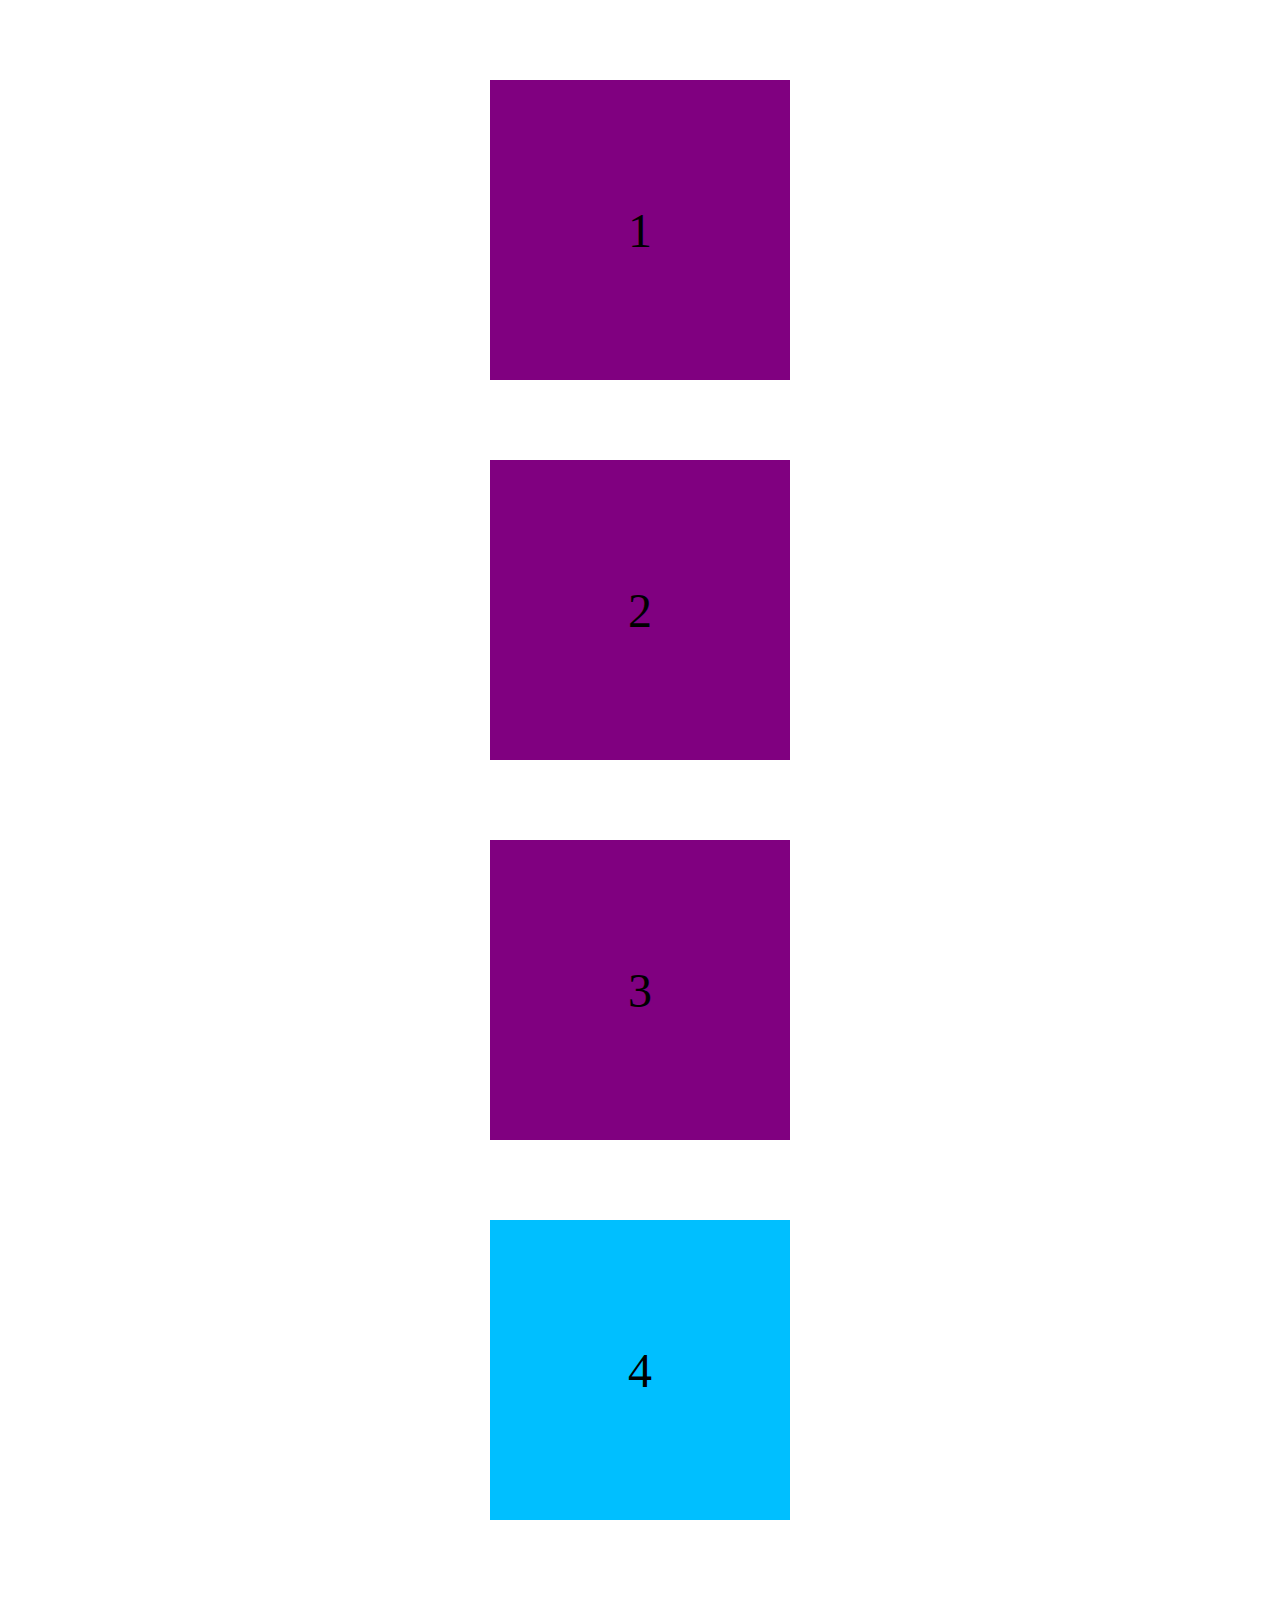
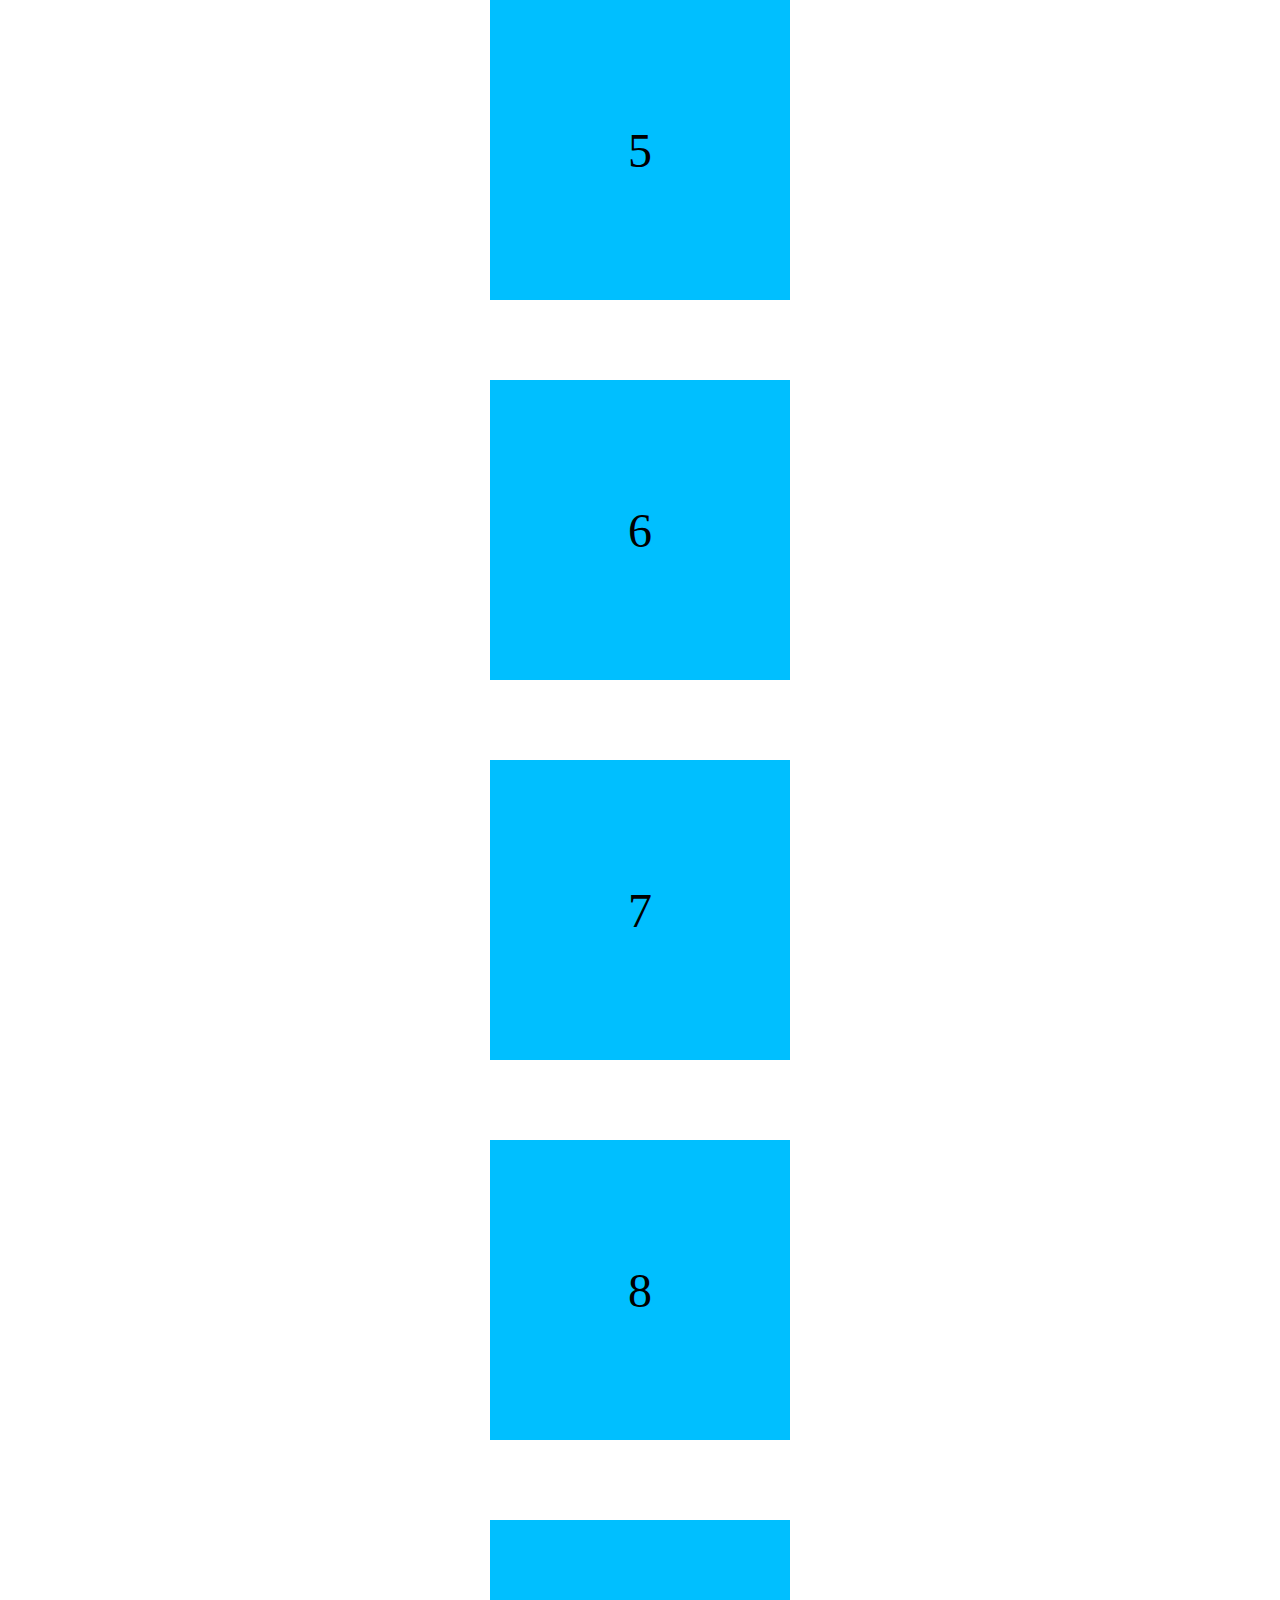
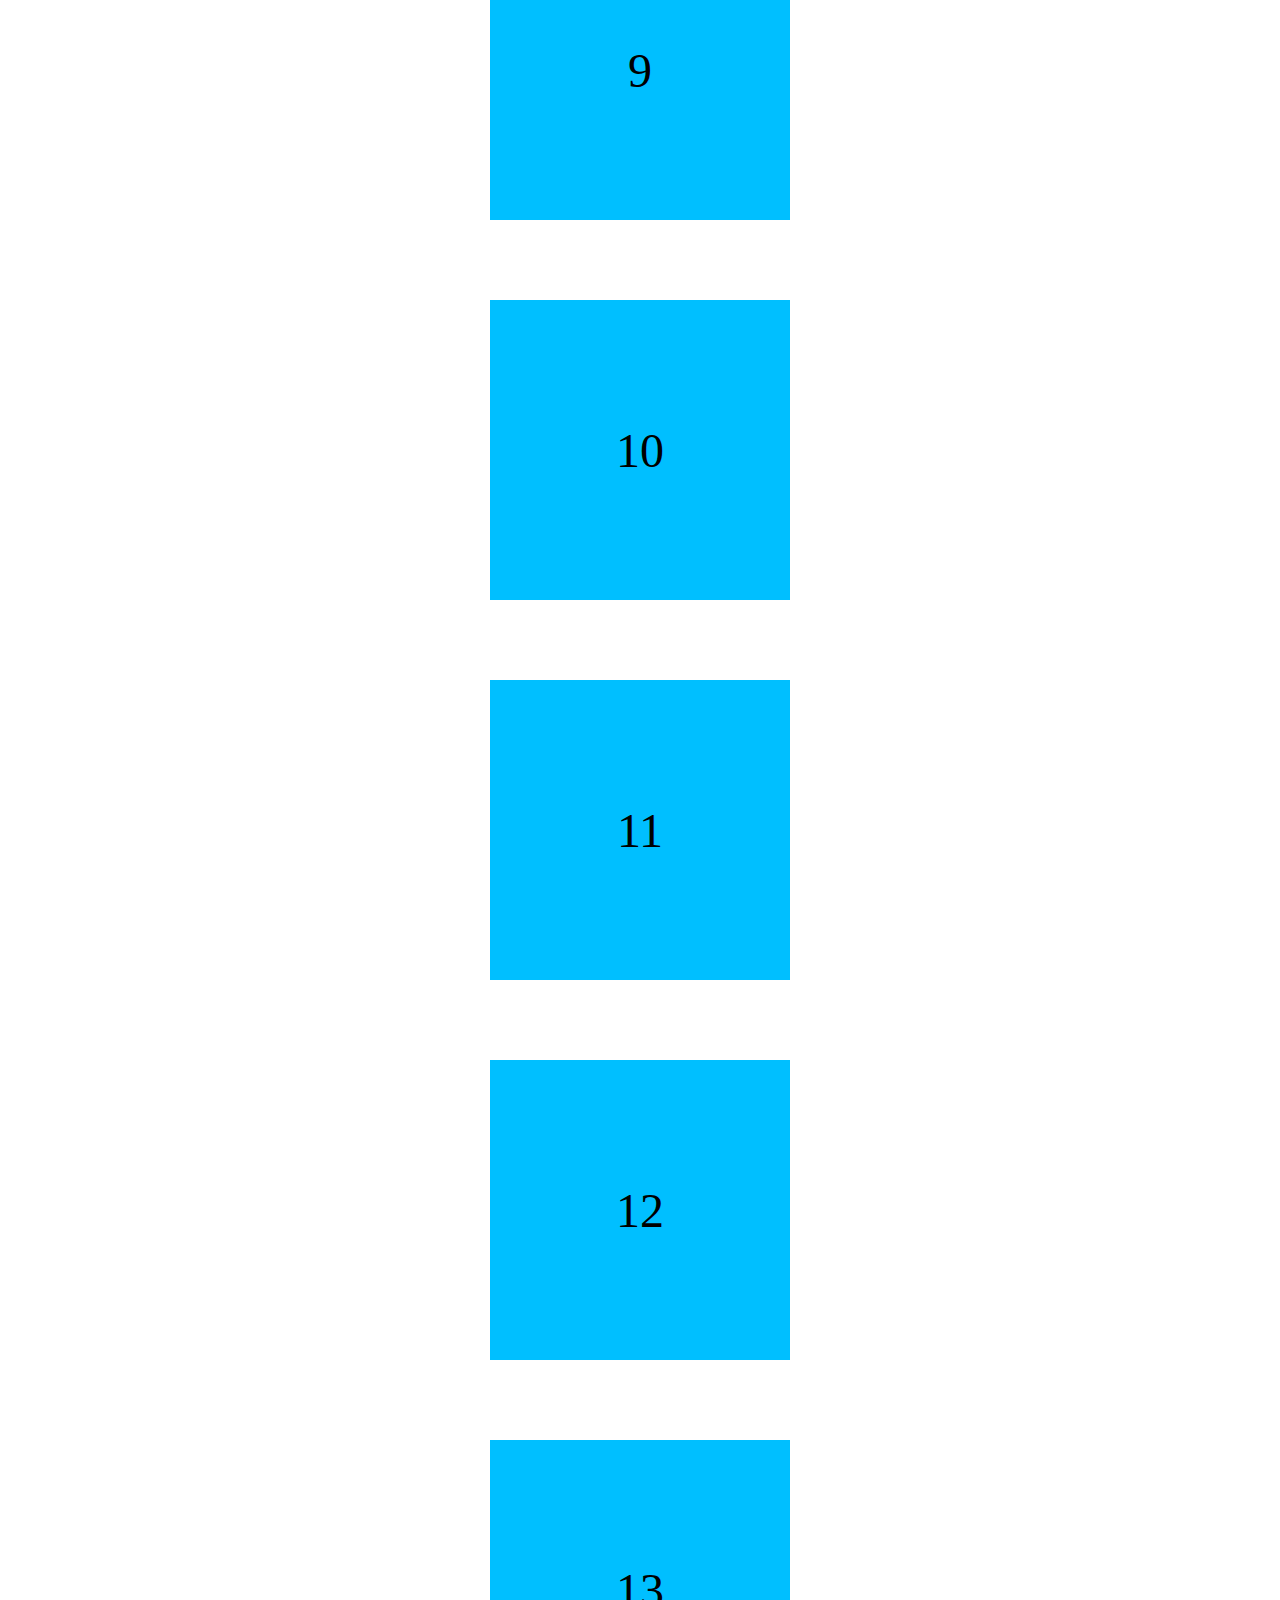
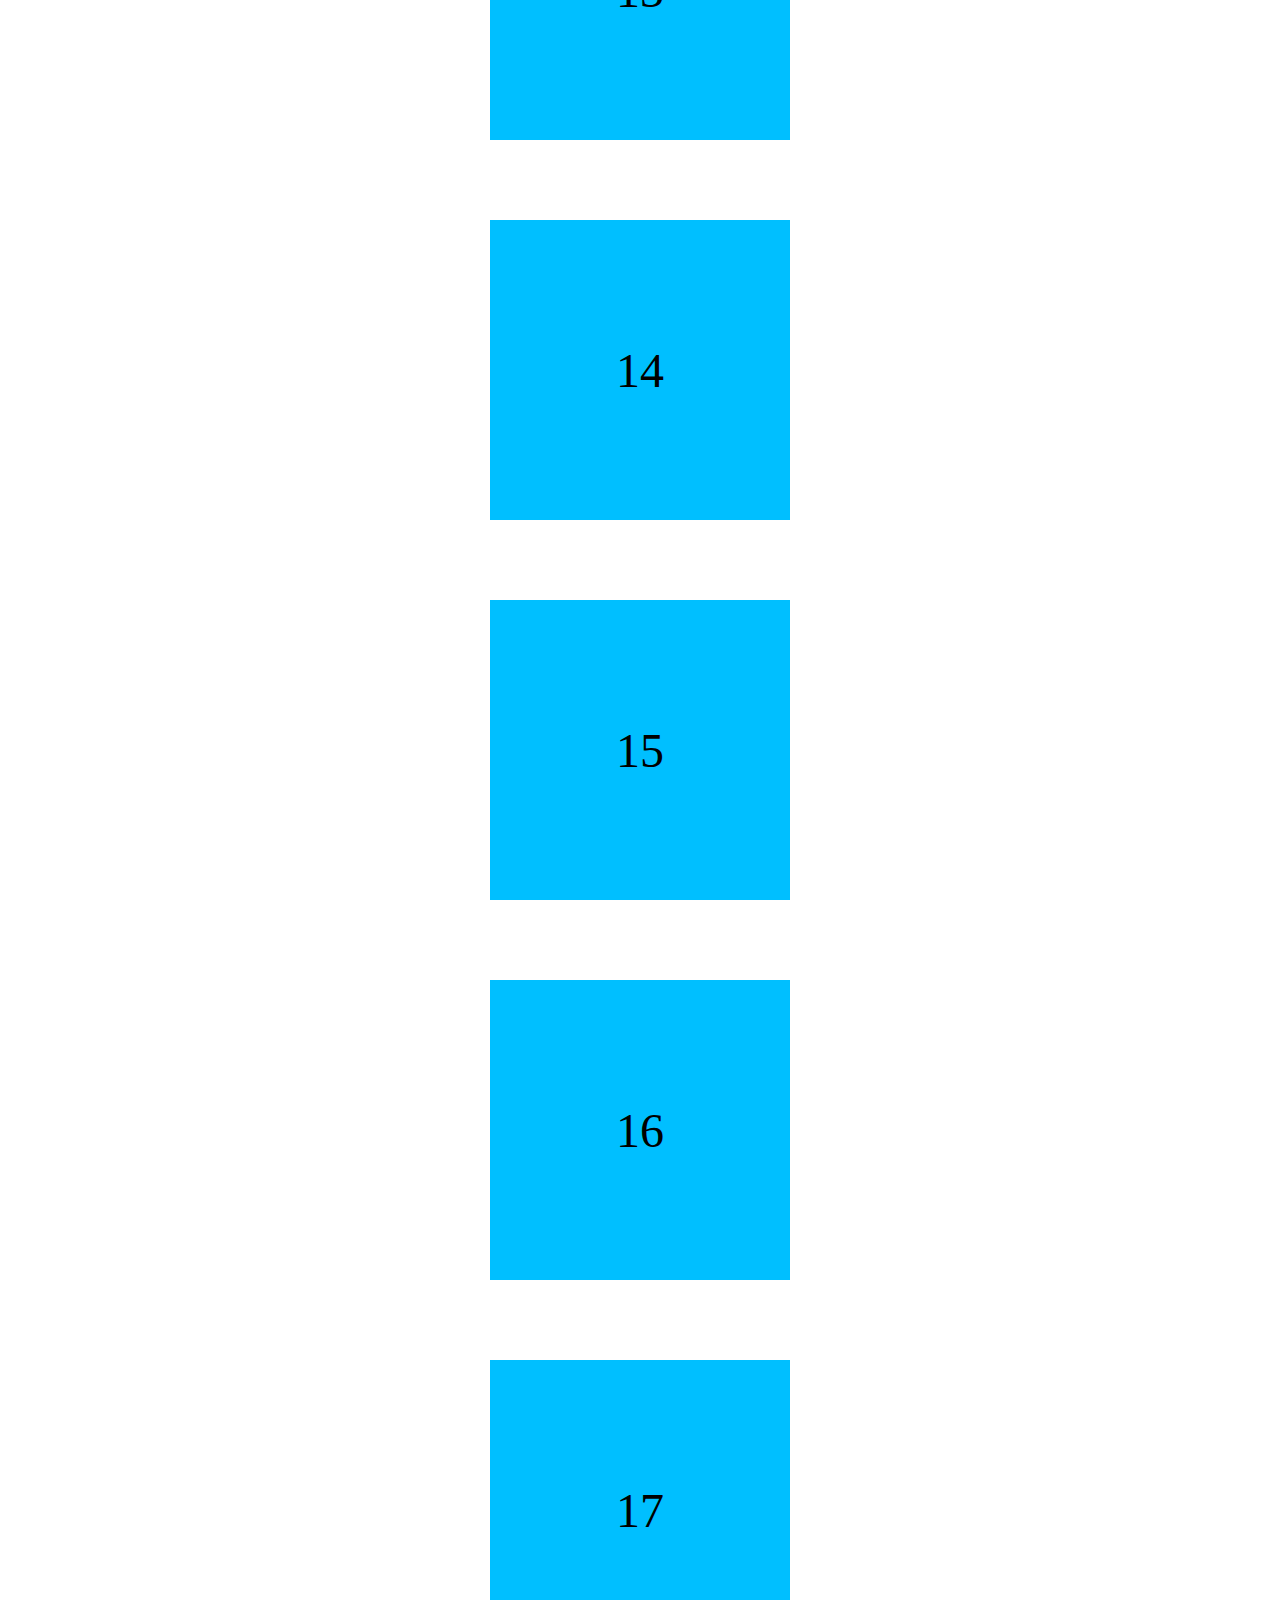
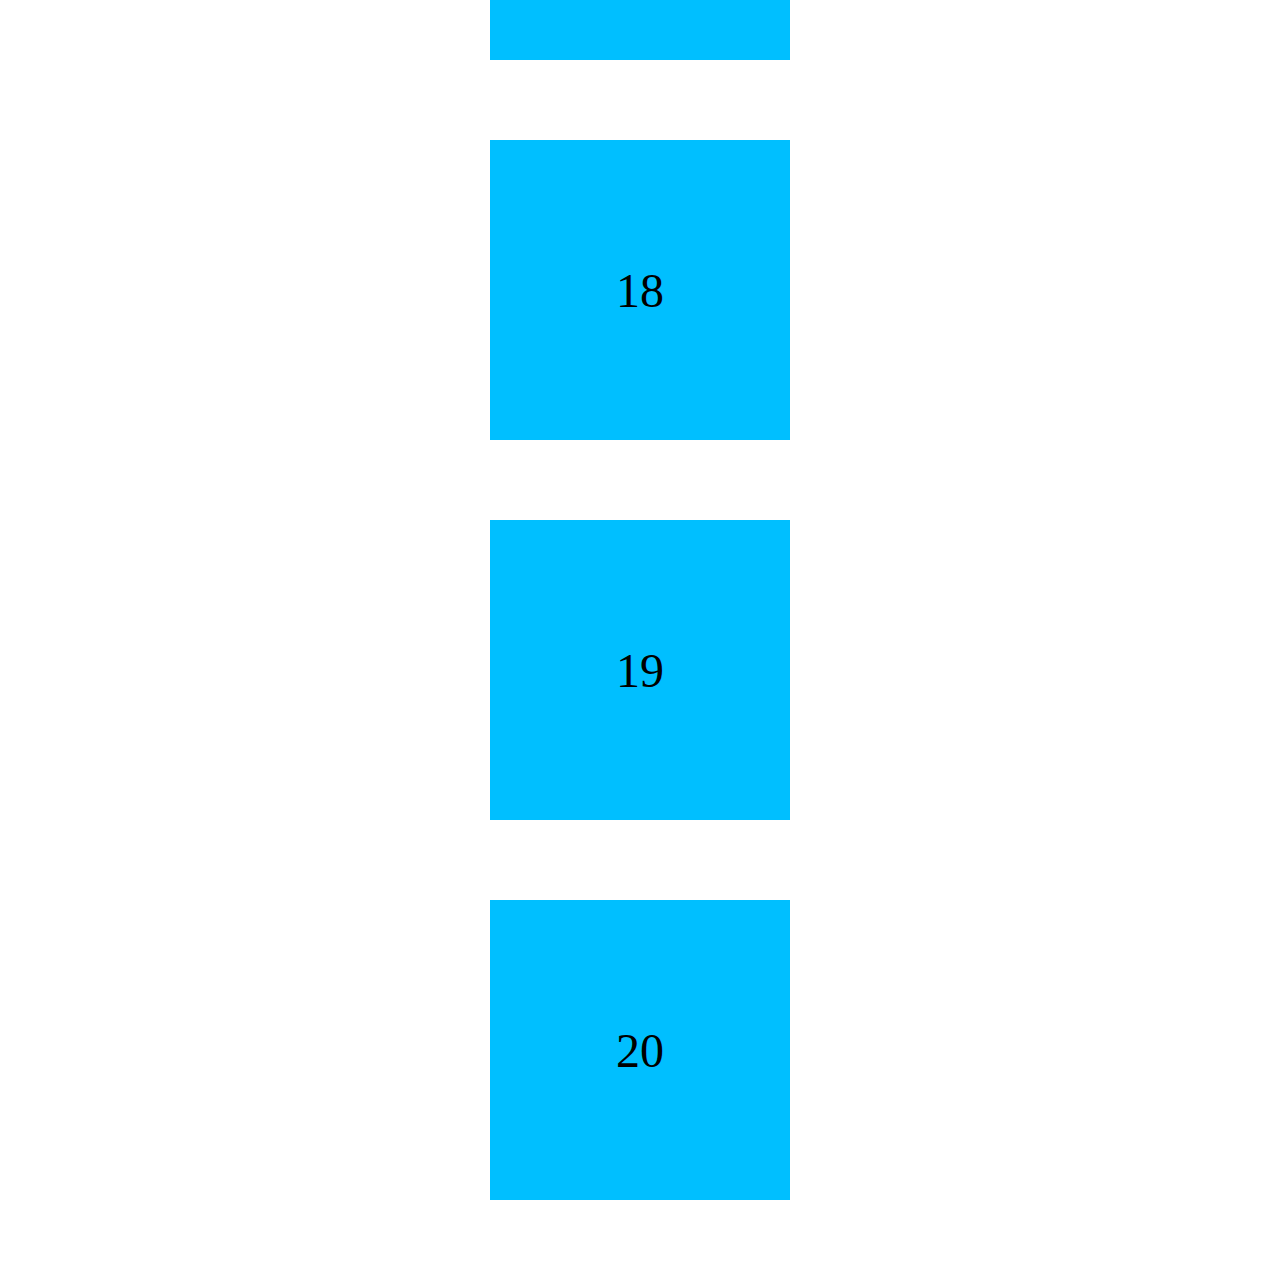
<file: test.html>
<!DOCTYPE html>
<html lang="en">
  <head>
    <meta charset="UTF-8" />
    <meta name="viewport" content="width=device-width, initial-scale=1.0" />
    <title>Document</title>
    <style>
      .box {
        width: 300px;
        height: 300px;
        margin: 80px auto;
        font-size: 3rem;
        display: flex;
        justify-content: center;
        align-items: center;
        background-color: deepskyblue;
        transition: all 250ms;
      }

      .box.active {
        background-color: purple;
      }
    </style>
  </head>
  <body>
    <div class="box">1</div>
    <div class="box">2</div>
    <div class="box">3</div>
    <div class="box">4</div>
    <div class="box">5</div>
    <div class="box">6</div>
    <div class="box">7</div>
    <div class="box">8</div>
    <div class="box">9</div>
    <div class="box">10</div>
    <div class="box">11</div>
    <div class="box">12</div>
    <div class="box">13</div>
    <div class="box">14</div>
    <div class="box">15</div>
    <div class="box">16</div>
    <div class="box">17</div>
    <div class="box">18</div>
    <div class="box">19</div>
    <div class="box">20</div>

    <script>
      const options = {
        rootMargin: "200px",
        threshold: [0, 0.25, 0.5],
      };
      const observer = new IntersectionObserver(callback, options);
      const boxes = document.querySelectorAll(".box");
      boxes.forEach((box) => observer.observe(box));
      function callback(entries) {
        entries.forEach((entry) => {
          if (entry.isIntersecting) {
            entry.target.classList.add("active");
          } else {
            entry.target.classList.remove("active");
          }
          console.log(entry.target);
          console.log(entry.isIntersecting);
          console.log(entry.intersectionRatio);
        });
      }
    </script>
  </body>
</html>
</file>
